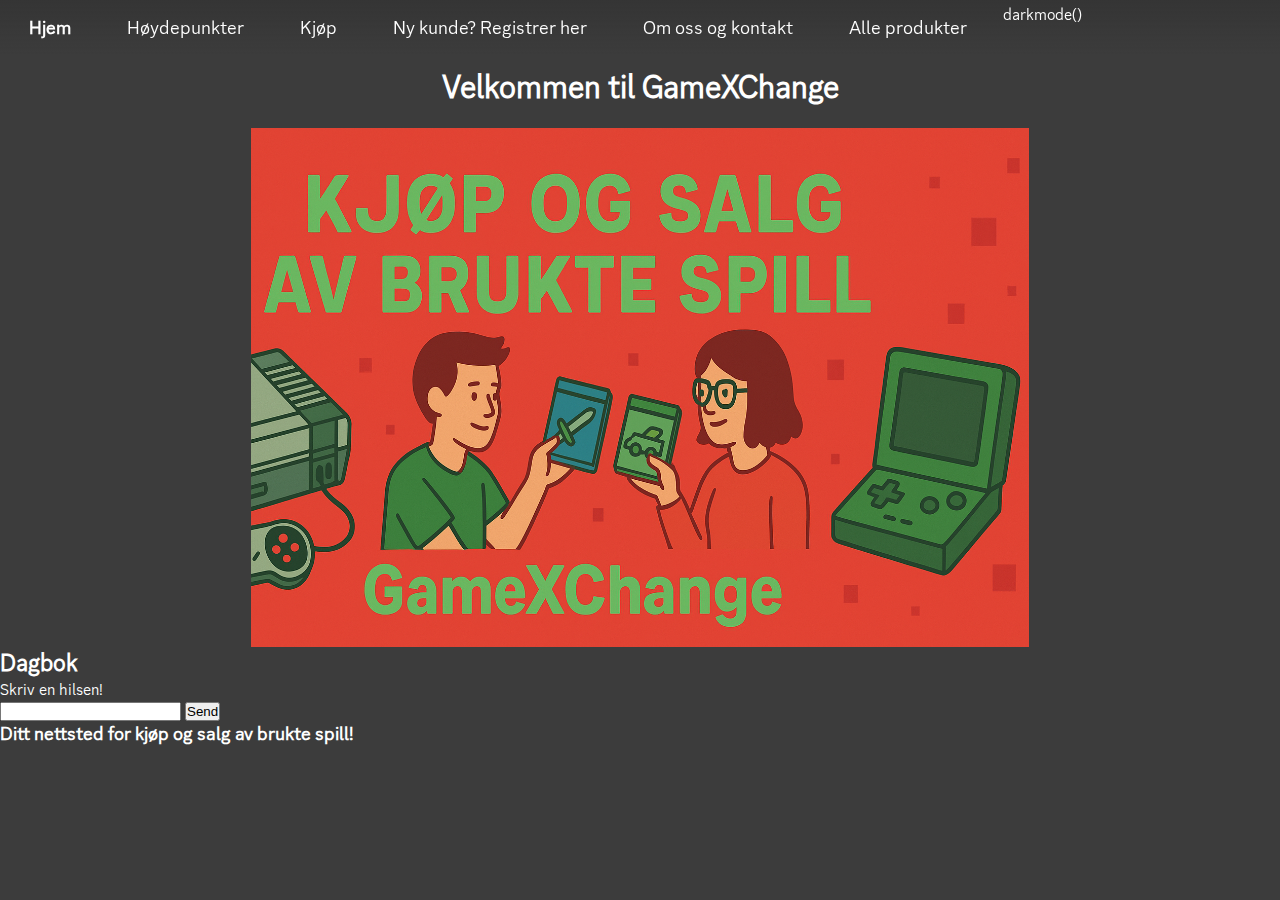
<file: index.html>
<!DOCTYPE html>
<html lang="en">

<head>
    <meta charset="UTF-8">
    <meta name="viewport" content="width=device-width, initial-scale=1.0">
    <title>GameXChange</title>
    <link rel="stylesheet" href="frontend/css/style.css"> <!-- This is the main css file for the website -->
    <link rel="stylesheet" href="frontend/css/styleIndex.css"><!-- This is the css file for the index page -->
</head>

<body>
    <!-- Navbar At the top of the page  -->
    <header>
        <div class="navbar">
            <button class="hamburger" onclick="toggleMenu()">☰</button>
            <div class="nav-links">
                <a href="" class="bold">Hjem</a>
                <a href="#">Høydepunkter</a> <!-- # Makes it so it doesnt go anywhere and stays on the current page -->
                <a href="frontend/html/login.html">Kjøp</a>
                <a href="frontend/html/register.html">Ny kunde? Registrer her</a>
                <a href="frontend/html/kontakt.html">Om oss og kontakt</a>
                <a href="frontend/html/allproducts.html">Alle produkter</a>
                <div onclick="darkmode()">darkmode()</div> <!-- havent done anything with this -->
            </div>
        </div>
    </header>
    
    <!-- Main content of the page -->
    <main>
        <div class="hero">
            <div class="hero-text">
                <h1>Velkommen til GameXChange</h1>
            </div>
            <img src="/frontend/assets/images/banner/banner2.png" id="herobilde" alt="Banner Image">
        </div>



        <!-- havent done anything with this -->
        <h2>Dagbok</h2>
        Skriv en hilsen!
        <form id="comment-form">
            <input type="text" id="comment" />
            <button type="submit">Send</button>
        </form>
        <div id="comment-section"></div>

        <h3>Ditt nettsted for kjøp og salg av brukte spill! </h3>
    </main>

    <script src="backend/script.js"></script>
</body>

</html>
</file>
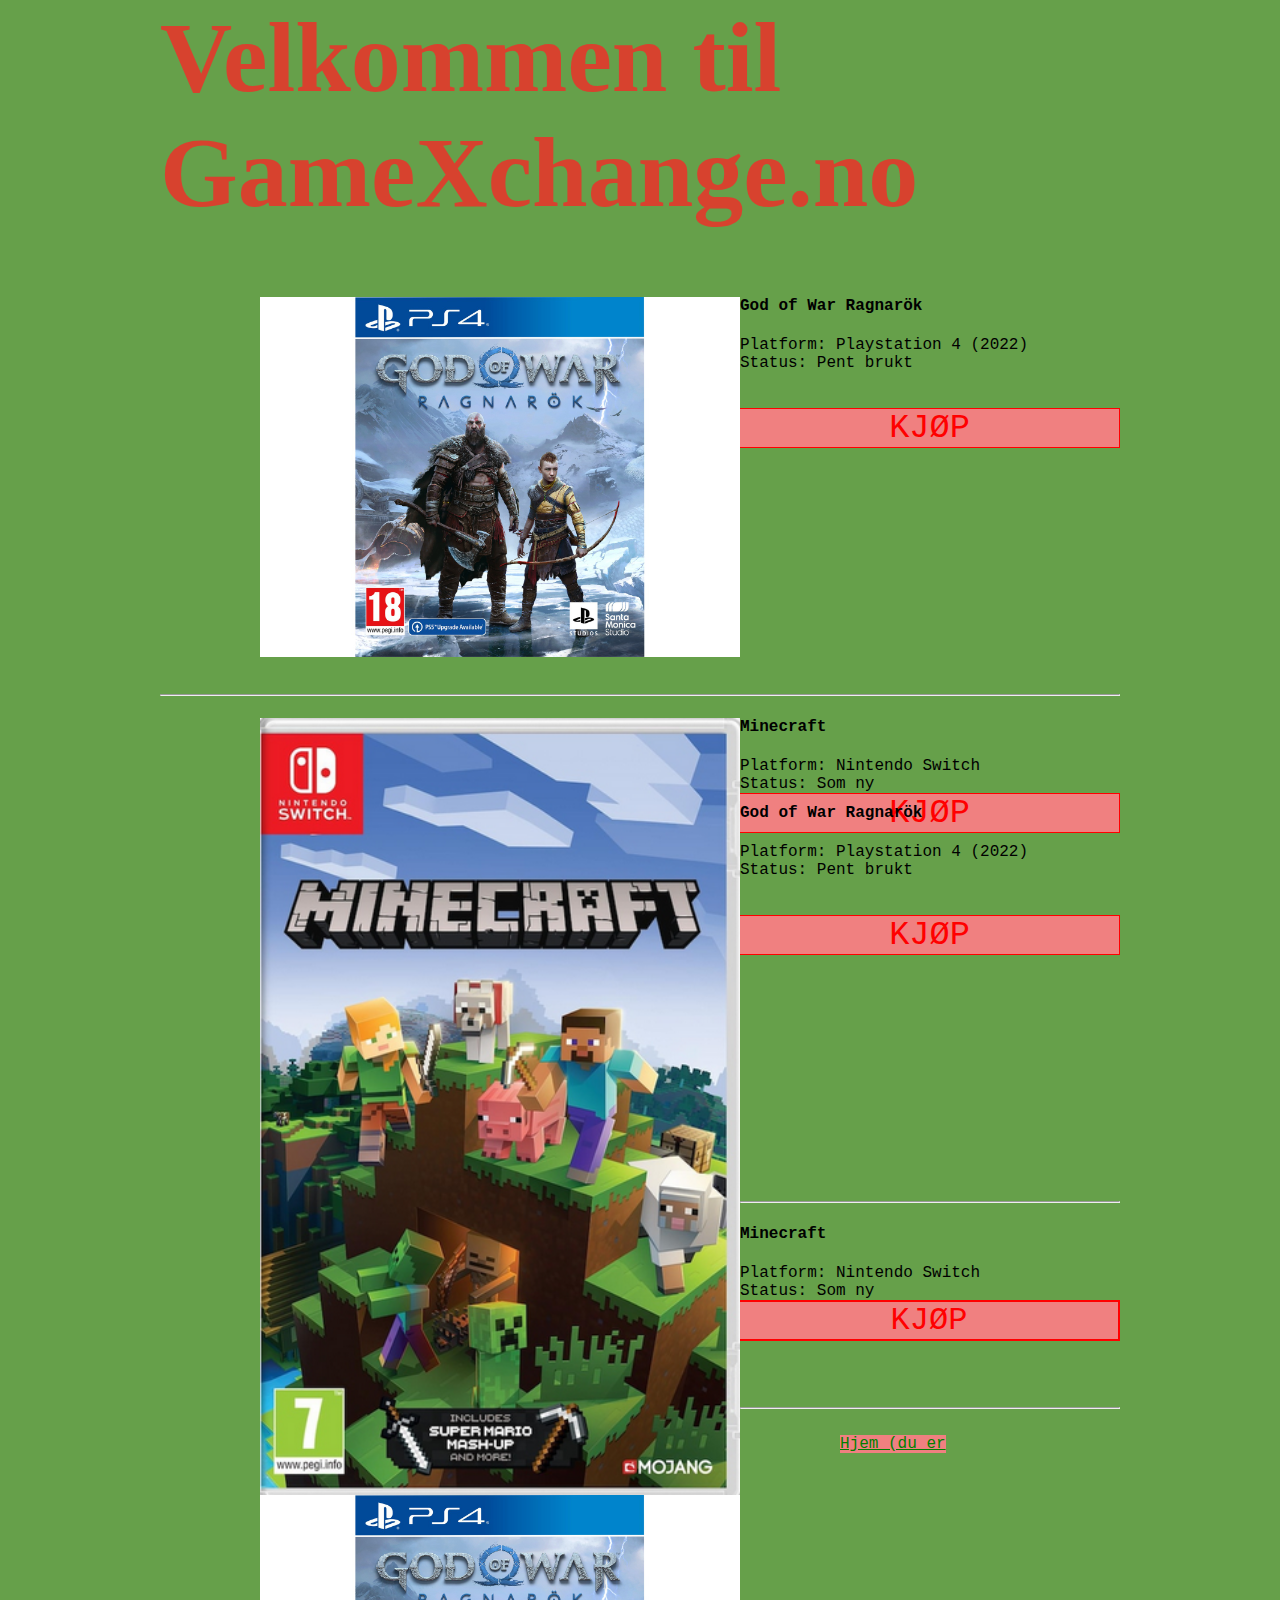
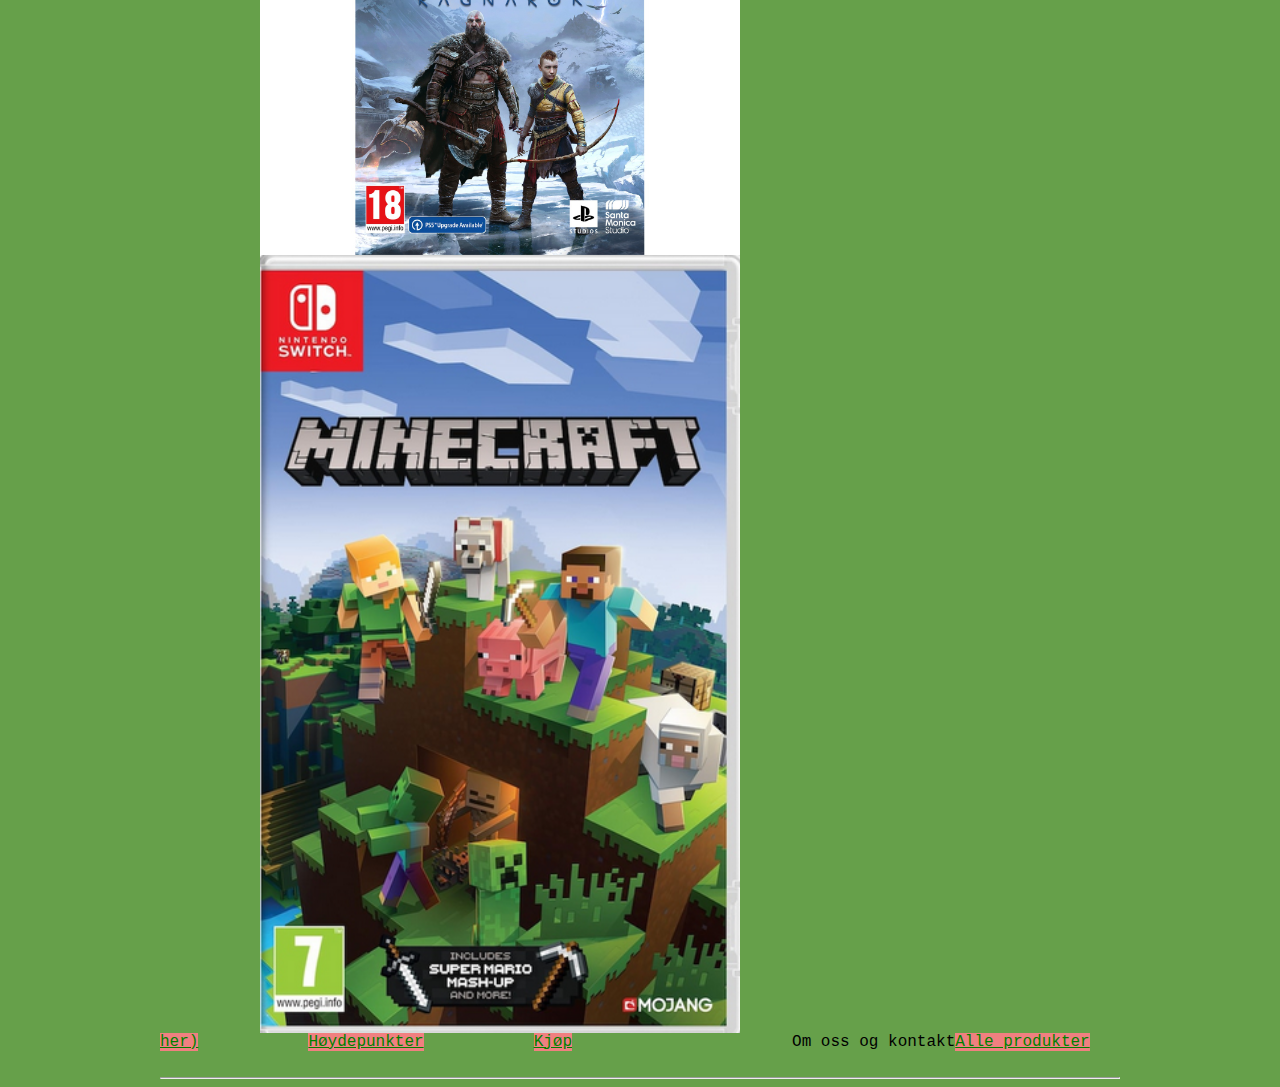
<file: allproducts.html>
<!DOCTYPE html lang="no">
<html>
<head>
    <title>GameXchange.no allproducts.html</title>
    <link rel="stylesheet" type="text/css" href="style.css">
</head>
<body>
    <p></p>
    <h1>Velkommen til GameXchange.no</h1>
    <div class="prod">
        <img src="1216145.jpg" style="width:50%;">
        <h4>God of War Ragnarök</h4>
        <div>Platform: Playstation 4 (2022)</div>
        <div></div>
        <div id="status">Status: Pent brukt</div>
        <br><br>
        <div id="red">KJØP</div>
    </div>
                <br><br><br><br>
                <br><br><br><br>
                <br><br><br><br>
                <br><br><br><br>
                <hr>

    <div class="prod">
        <img src="/Screenshot 2025-05-04 142528.png" style="width:50%;">
        <h4>Minecraft</h4>
        <div>Platform: Nintendo Switch</div>
        <div></div>
        <div id="status">Status: Som ny</div>
        <div id="red">KJØP</div>
    </div>    <div class="prod">
        <img src="1216145.jpg" style="width:50%;">
        <h4>God of War Ragnarök</h4>
        <div>Platform: Playstation 4 (2022)</div>
        <div id="status">Status: Pent brukt</div>
        <br><br>
        <div id="red">KJØP</div>
    </div>
    <br><br><br><br>
    <br><br><br><br>
    <br><br><br><br>








    <br><br><br><br>
    <hr>

    <div class="prod">
<img src="/Screenshot 2025-05-04 142528.png" style="width:50%;">
<h4>Minecraft</h4>
<div>Platform: Nintendo Switch</div><data value=""></data>
<div class="status">Status: Som ny</div>
<div class="red">KJØP</div>
</body>
            </html>
            <br><br><br><br><br><br><hr><br>
            <a style="margin-right: 10px" href="hjem.html">Hjem (du er her)</a><a style="margin-right: 10px" href="høydepunkter.html">Høydepunkter</a><a style="margin-right: 10px" href="login.html">Kjøp</a><a style="margin-right: 10px" href="Ny kunde? Registrer her"></a><astyle="margin-right: 10px" href="omoss.htm1">Om oss og kontakt</a><a href="allproducts.html">Alle produkter</a>
<br><br><hr>
</file>
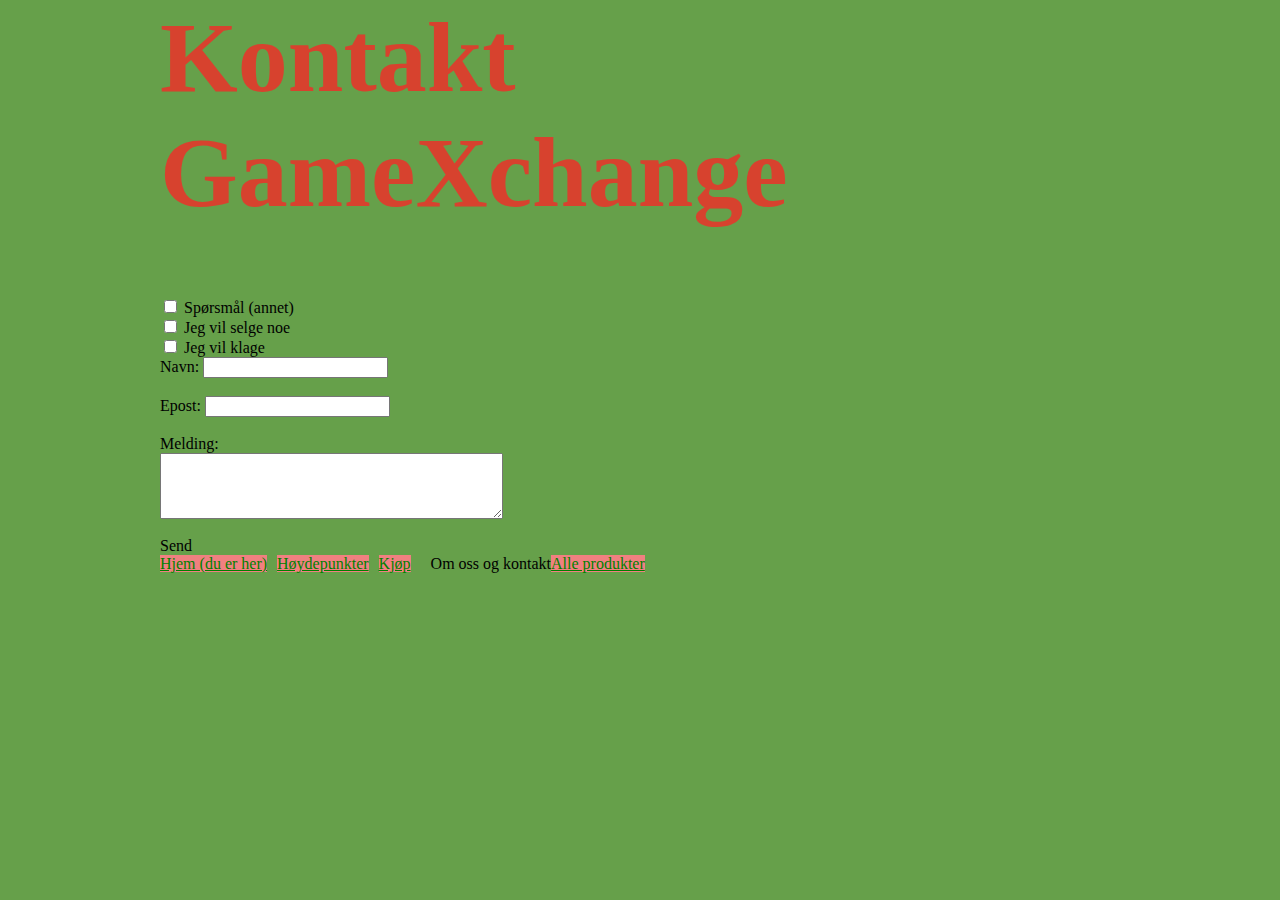
<file: kontakt.html>
<head>
    <meta charset="UTF-8">
    <title>Kontakt oss</title>
    <link rel="stylesheet" href="style.css">
</head>
<body>
    <h1>Kontakt GameXchange</h1>
    <input type="checkbox" id="vehicle1" name="vehicle1" value="Bike">
    <label for="vehicle1"> Spørsmål (annet) </label><br>
    <input type="checkbox" id="vehicle2" name="vehicle2" value="Car">
    <label for="vehicle2"> Jeg vil selge noe </label><br>
    <input type="checkbox" id="vehicle3" name="vehicle3" value="Boat">
    <label for="vehicle3"> Jeg vil klage </label><br> 
    Navn: <input type="text" name="navn"><br><br>
    Epost: <input type="email"><br><br>
    Melding:<br>
    <textarea rows="4" cols="40"></textarea><br><br>
</form>
<div>Send</div>
    <a style="margin-right: 10px" href="">Hjem (du er her)</a><a style="margin-right: 10px" href="høydepunkter.html">Høydepunkter</a><a style="margin-right: 10px" href="login.html">Kjøp</a><a style="margin-right: 10px" href="Ny kunde? Registrer her"></a><astyle="margin-right: 10px" href="omoss.htm1">Om oss og kontakt</a><a href="allproducts.html">Alle produkter</a>
</body>
</file>
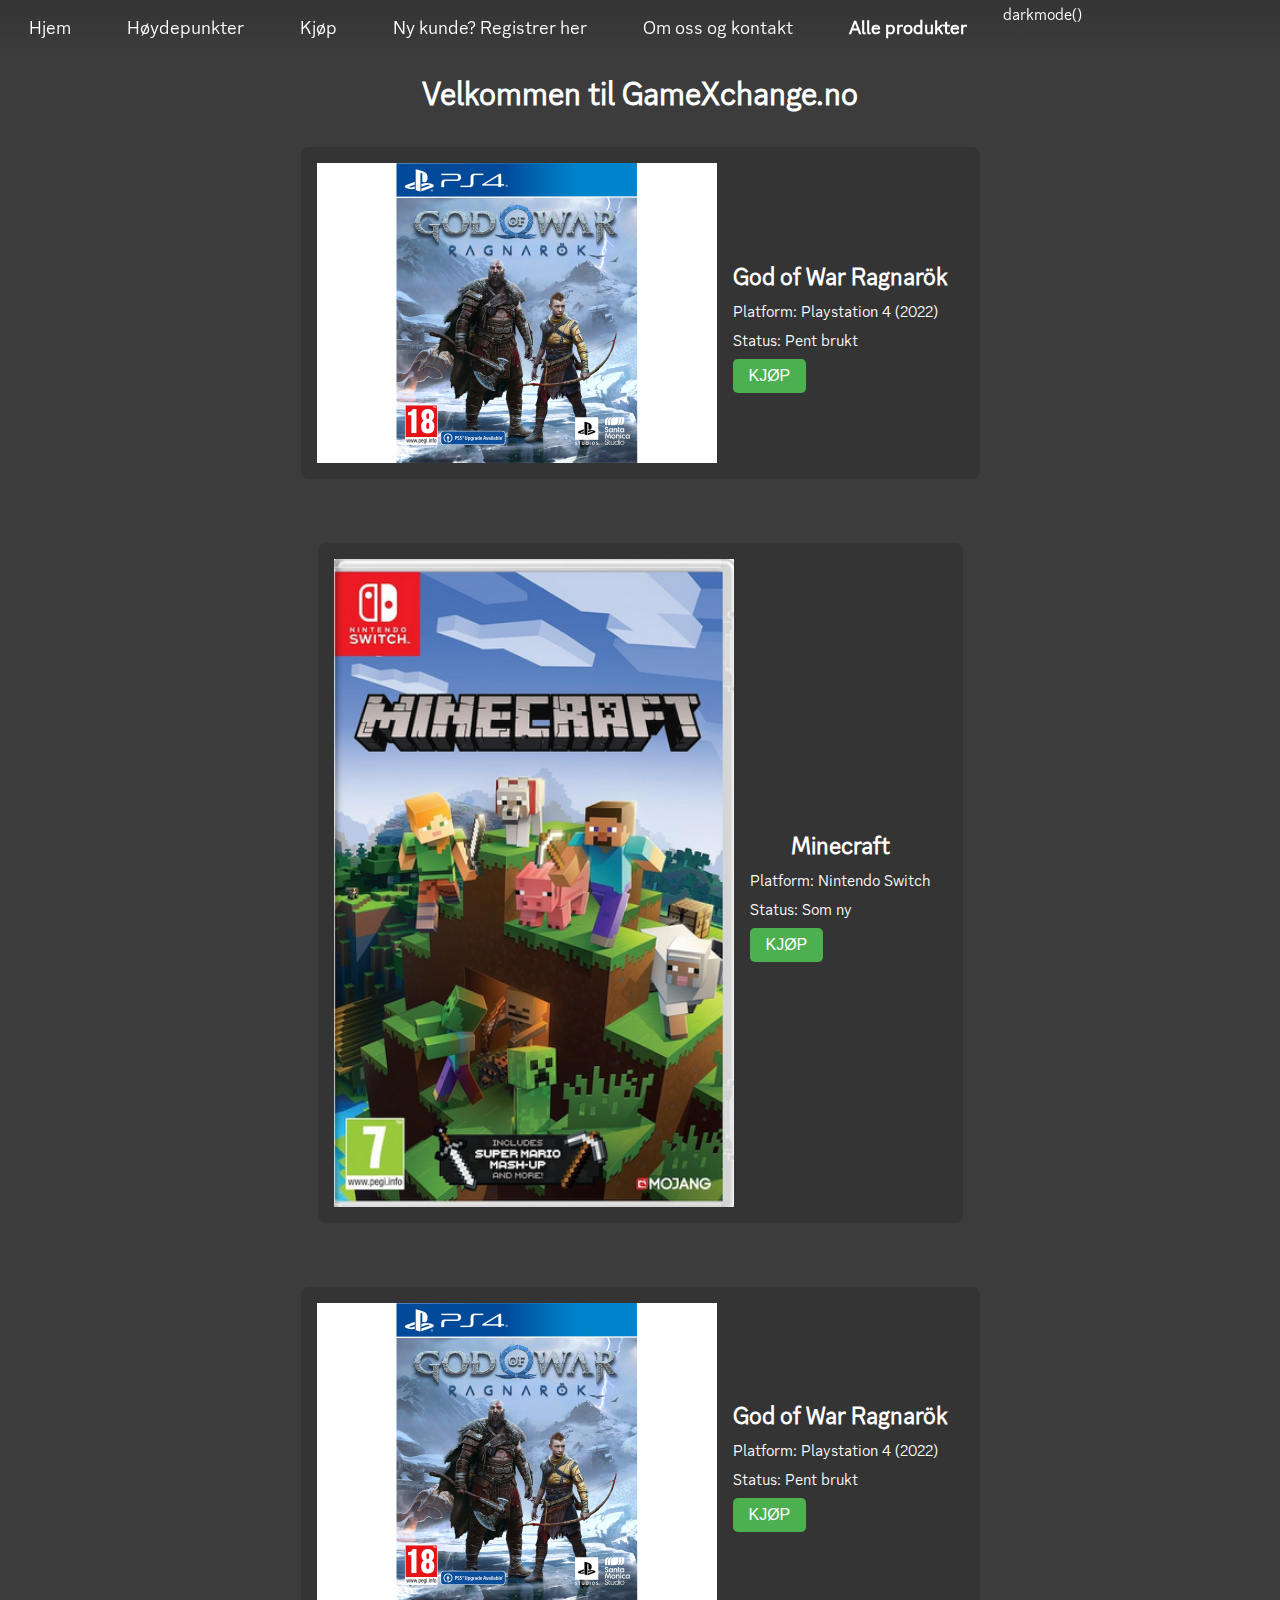
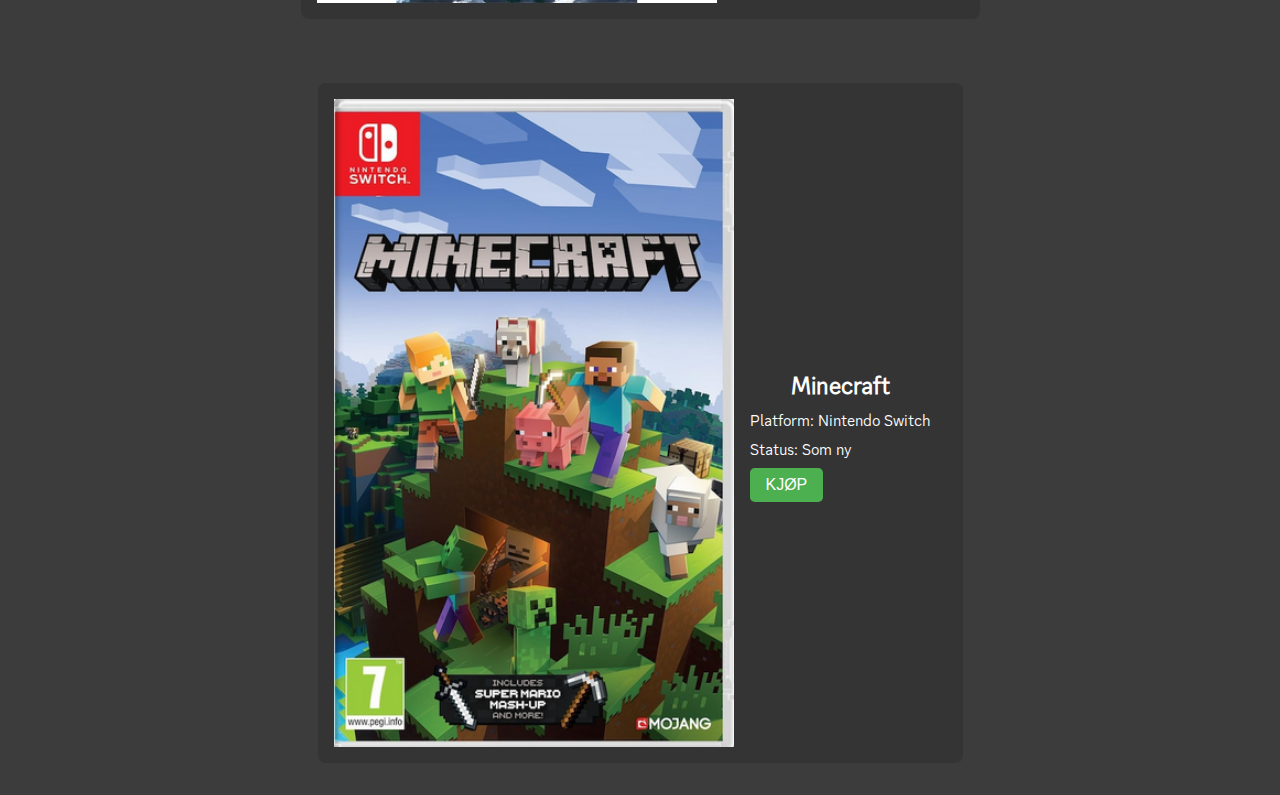
<file: frontend/html/allproducts.html>
<!DOCTYPE html>
<html lang="en">

<head>
    <meta charset="UTF-8">
    <meta name="viewport" content="width=device-width, initial-scale=1.0">
    <title>Products</title>
    <link rel="stylesheet" href="../css/style.css"> <!-- This is the main css file for the website -->
    <link rel="stylesheet" href="../css/styleProducts.css"> <!-- This is the css file for the products page -->
</head>

<body>

    <!-- Navbar At the top of the page  -->
    <header>
        <div class="navbar">
            <button class="hamburger" onclick="toggleMenu()">☰</button>
            <div class="nav-links">
                <a href="../../index.html">Hjem</a>
                <a href="#">Høydepunkter</a> <!-- # Makes it so it doesnt go anywhere and stays on the current page -->
                <a href="login.html">Kjøp</a>
                <a href="register.html">Ny kunde? Registrer her</a>
                <a href="kontakt.html">Om oss og kontakt</a>
                <a href="allproducts.html" class="bold">Alle produkter</a>
                <div onclick="darkmode()">darkmode()</div>
            </div>
        </div>
    </header>

    <!-- Main content of the page -->
    <main>
        <h1>Velkommen til GameXchange.no</h1>

        <div class="products-container">
            <div class="prod">
                <img src="../assets/images/games/1216145.jpg">
                <div>
                    <h1>God of War Ragnarök</h1>
                    <p>Platform: Playstation 4 (2022)</p>
                    <p>Status: Pent brukt</p>
                    <button>KJØP</button>
                </div>
            </div>

            <div class="prod">
                <img src="../assets/images/games/Screenshot 2025-05-04 142528.png">
                <div>
                    <h1>Minecraft</h1>
                    <p>Platform: Nintendo Switch</p>
                    <p>Status: Som ny</p>
                    <button>KJØP</button>
                </div>
            </div>

            <div class="prod">
                <img src="../assets/images/games/1216145.jpg">
                <div>
                    <h1>God of War Ragnarök</h1>
                    <p>Platform: Playstation 4 (2022)</p>
                    <p>Status: Pent brukt</p>
                    <button>KJØP</button>
                </div>
            </div>

            <div class="prod">
                <img src="../assets/images/games/Screenshot 2025-05-04 142528.png">
                <div>
                    <h1>Minecraft</h1>
                    <p>Platform: Nintendo Switch</p>
                    <p>Status: Som ny</p>
                    <button>KJØP</button>
                </div>
            </div>
        </div>
    </main>
    <script src="../../backend/script.js"></script>
</body>

</html>
</file>
<file: frontend/css/style.css>
/* New Font for the Website */
@font-face{
    src: url(../assets/fonts/gg\ sans\ Regular.ttf);
    font-family: 'sans';
}


html body { 
    background: rgb(60, 60, 60);
    margin: 0;
    font-family: 'sans';
}

* {
    margin: 0;
    padding: 0;

    color: white;
}

.bold {
    font-weight: bold;
}


header {
    height: 4vh;
    width: 100%;
    padding: 1vh;
    background: linear-gradient(rgba(50, 50, 50, 0.7), transparent);

    display: flex;
    align-items: center;
    justify-content: center;

    position: fixed;
    z-index: 1000;
    user-select: none;
}

header.scrolled {
    background: rgba(50, 50, 50, 0.5); /* Slightly transparent background */
    transition: background 0.3s ease; /* Smooth transition */
}

.navbar{
    width: 100%;
    height: 100%;
    display: flex;
    justify-items: space-between;
    align-items: center;
    white-space: nowrap;
}

.navbar a {
    text-decoration: none;
    color: white;
    font-size: 1.2em;
    padding: 10px 20px;
    transition: background-color 0.3s, color 0.3s;
}

input{
    color: black;
}

button{
    color: black;
}


main{
    padding-top: 5vh;
}

.hamburger {
    display: none;
    font-size: 2rem;
    background: none;
    border: none;
    color: white;
    cursor: pointer;
}

.nav-links {
    display: flex;
    gap: 1rem;
}

/* Makes the Navbar into a Hamburger menu for smaller devices */
@media (max-width: 768px) {
    .hamburger {
        display: block; 
    }

    .nav-links {
        display: none; 
        flex-direction: column;
        background-color: rgba(50, 50, 50, 0.9);
        position: absolute;
        top: 5vh; 
        width: 100%;
        padding: 1rem 0;
        z-index: 1000;
        text-align: center; 
    }

    .nav-links.show {
        display: flex; 
    }

    .nav-links a {
        padding: 1rem;
        text-align: center;
        border-bottom: 1px solid rgba(255, 255, 255, 0.2);
    }

    header {
        padding: 0;
    }
}
</file>
<file: frontend/css/styleIndex.css>
.hero {
    width: 85%;
    height:auto; 
    margin: 0 auto;

    display: flex;
    justify-content: center;
    align-items: center;
    flex-direction: column;

}

.hero-text {
    top: 50%;
    left: 50%;
    text-align: center;
    color: white;
    padding: 20px;
    
}

#herobilde {
    width: 71.5%; /* Adjust the width to 80% of its container */
    height: auto; /* Maintain aspect ratio */
    display: block;
}
</file>
<file: style.css>
body {
    background-color: rgba(67, 139, 33, 0.815);    
    font-family:fantasy;
    width: 960px;
    margin: auto;
}

.prod > *  {
    margin-left: 100px;
    font-family: 'Courier New', Courier, monospace;
}

.red {
    color: red;
    font-size: 200%;
    border: 2px solid red;
    text-align: center;
    background-color: lightcoral;
    margin-bottom: -50px;
}

.prod img {
    float: left;
}

h1 {
    color: darkred;
}


img  {
       width: 80;

}


h2 {
    color: white;
    font-family: 'Gill Sans', 'Gill Sans MT', Calibri, 'Trebuchet MS', sans-serif;
} h3 {
    color: white;
    font-family: cursive;
}

/* 
.prod {
display: flex;
justify-content: center;
align-items: flex-end;
flex: 1;
 */

a {
    background-color: lightcoral;
    color: green;
}

.home {
    width: 1000;

}

#links {
    background-color: white;
    size: 200%;
    max-width: 1000px;
    min-width: 1000px;
    width: 1000px;
    height: 100px;
    justify-content: center;
    margin: auto;
    text-align: center;
    border-radius: 4%;
}
/* }#links {
    background-color: white;
    max-width: 1000px;
    min-width: 1000px;
    margin: auto;
    text-align: center;
    border-radius: 4%;
} */

 h1 {
    color: rgba(250, 38, 38, 0.767);
    font-size: 100px;
    font-family:Impact !important;
}

img {
    width: 80%;
}




#red {
    color: red;
    font-size: 210%;
    border: 1px solid red;
    text-align: center;
    background-color: lightcoral;
    margin-bottom: -50px;
}
</file>
<file: frontend/css/styleProducts.css>
main h1{
    text-align: center;

    padding-top: 3vh;
}

.prod {
    display: flex; 
    align-items: center; 
    justify-content: space-between; 
    margin: 2rem 0; 
    padding: 1rem;
    background-color: rgba(50, 50, 50, 0.8); 
    border-radius: 0.5rem; 
    flex-wrap: wrap; 
}

.prod img { 
    height: auto; 
    width: 25rem;
    
}

.prod div {
    flex: 1; 
    padding: 0 1rem; 
}

.prod h1 {
    font-size: 1.5rem;
    margin-bottom: 0.5rem;
}

.prod p {
    margin: 0.5rem 0;
}

.prod button {
    background-color: #4CAF50; 
    color: white;
    border: none;
    padding: 0.5rem 1rem;
    font-size: 1rem;
    cursor: pointer;
    border-radius: 0.3rem;
    transition: background-color 0.3s ease;
}

.prod button:hover {
    background-color: #45a049; 
}

/* Makes it so  */
@media (max-width: 768px) { 
    .prod {
        flex-direction: column; 
        align-items: center; 
        text-align: center; 
    }

    .prod img {
        margin-bottom: 1rem; 
        margin-right: 0; 
    }

    .prod div {
        padding: 0; 
    }

    .prod button {
        align-self: center; 
        margin-top: 1rem;
    }
}


.products-container {
    display: flex;
    flex-direction: column; 
    align-items: center; 
    justify-content: center; 
    margin: 0 auto; 
    width: 100%; 
}
</file>
